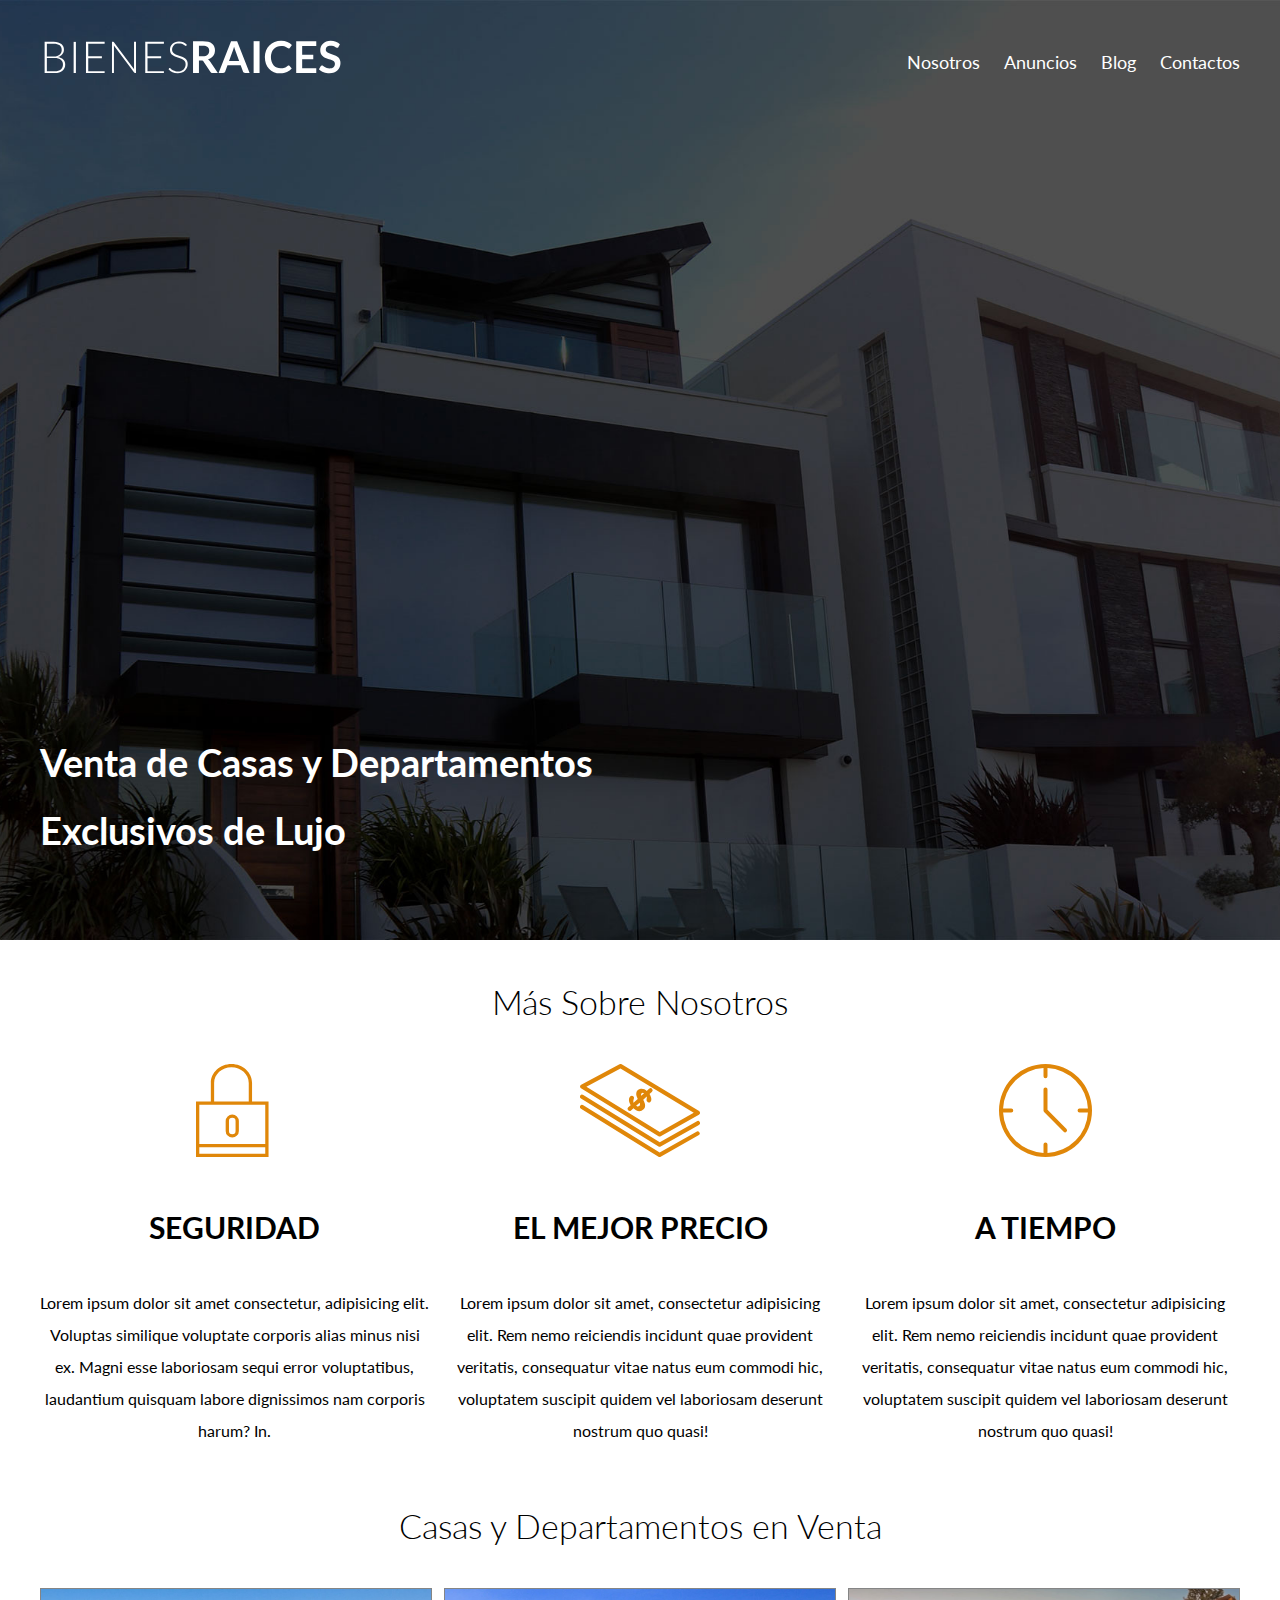
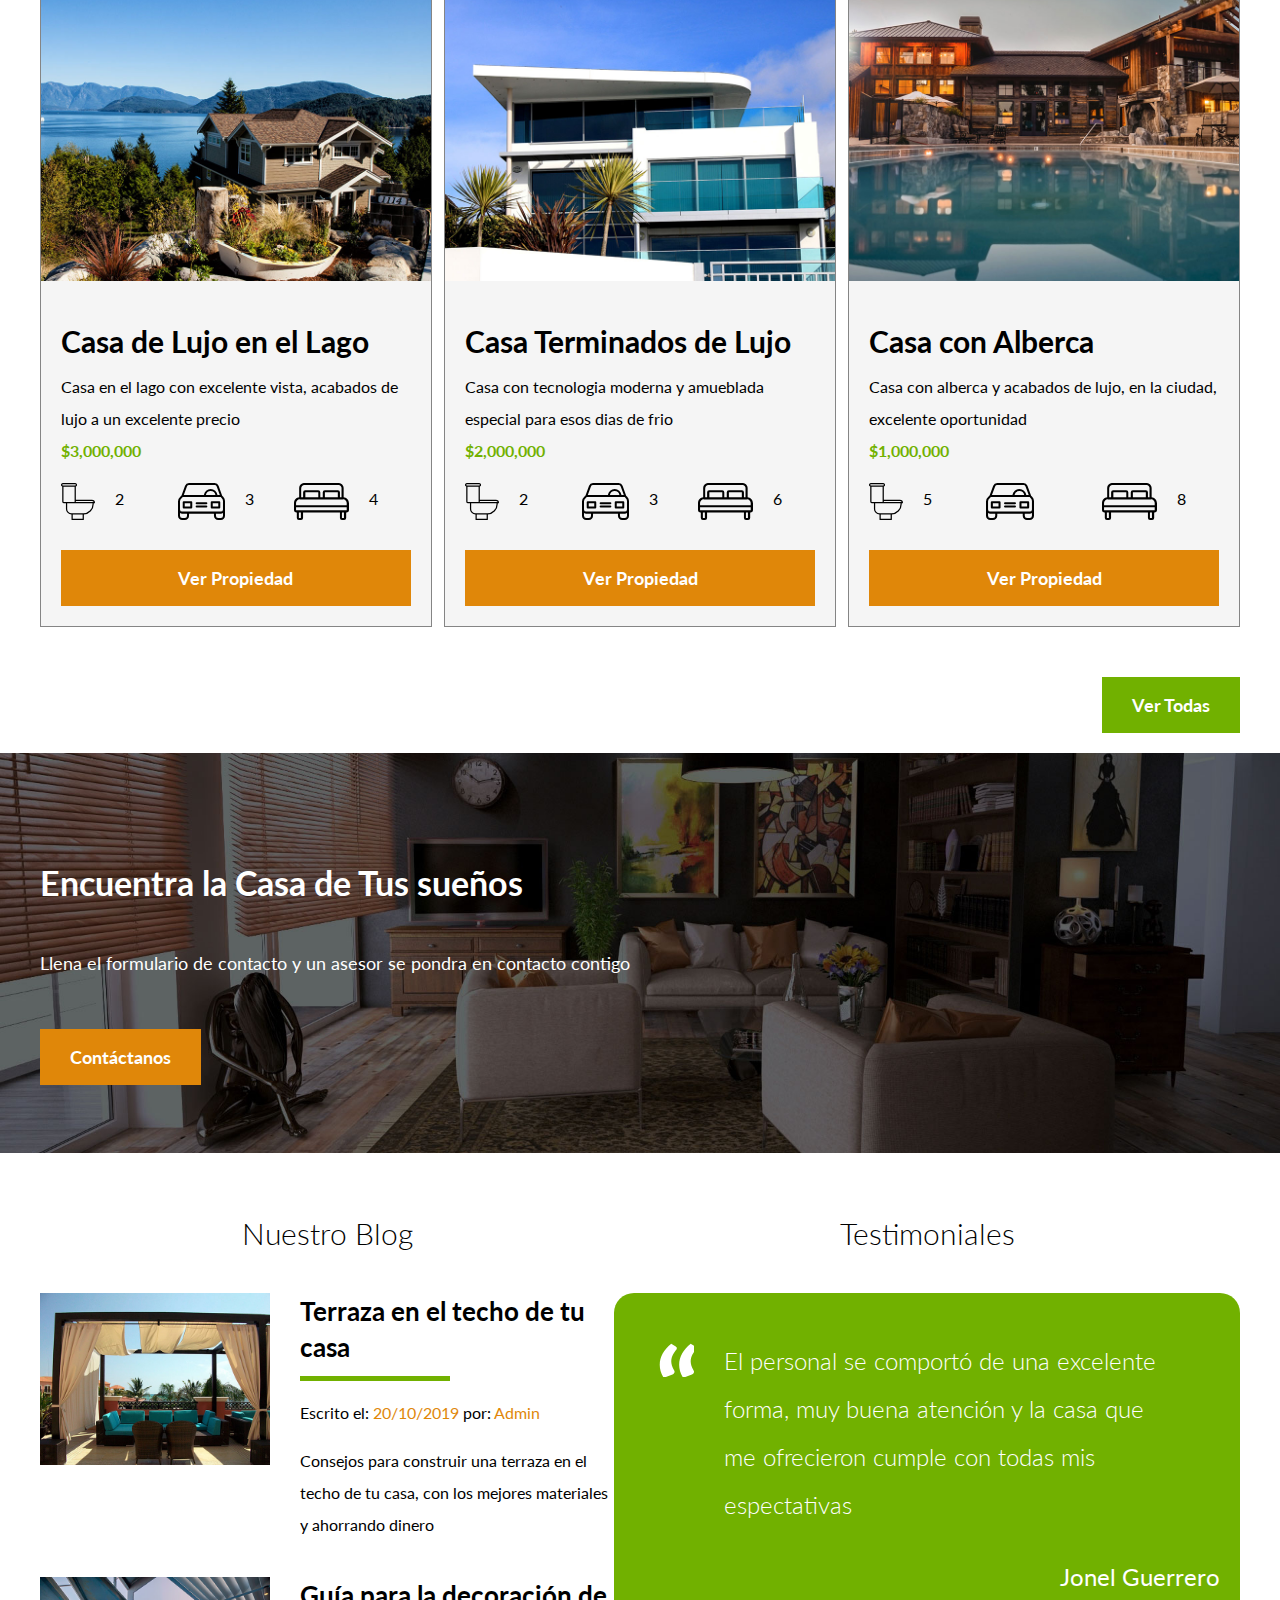
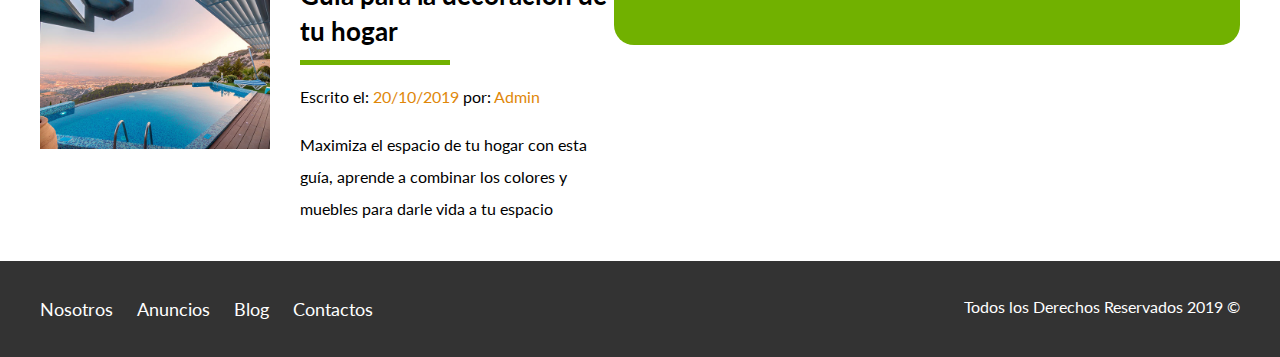
<file: index.html>
<!DOCTYPE html>
<html lang="en">

<head>
    <meta charset="UTF-8">
    <meta name="viewport" content="width=device-width, initial-scale=1.0">
    <meta http-equiv="X-UA-Compatible" content="ie=edge">
    <title>Bienes Raices</title>
    <link href="https://fonts.googleapis.com/css?family=Lato" rel="stylesheet">
    <link rel="stylesheet" href="css/normalize.css">
    <link rel="stylesheet" href="css/styles.css">
</head>

<body>
    <header class="site-header inicio">
        <div class="contenedor contenido-header">
            <div class="barra">
                <a href="/">
                    <img src="img/logo.svg" alt="">
                </a>
                <nav class="navegacion">
                    <a href="nosotros.html">Nosotros</a>
                    <a href="anuncios.html">Anuncios</a>
                    <a href="blog.html">Blog</a>
                    <a href="contacto.html">Contactos</a>
                </nav>
            </div>
            <!--barra-->
            <h1>Venta de Casas y Departamentos Exclusivos de Lujo</h1>
        </div>
        <!--contenedor-->
    </header>
    <section class="contenedor seccion">
        <h2 class="fw-300 centrar-texto">Más Sobre Nosotros</h2>

        <div class="iconos-nosotros">

            <div class="icono">
                <img src="img/icono1.svg" alt="Icono seguridad">
                <h3 class="encabezado">Seguridad</h3>
                <p>Lorem ipsum dolor sit amet consectetur, adipisicing elit. Voluptas similique voluptate corporis alias
                    minus
                    nisi
                    ex. Magni esse laboriosam sequi error voluptatibus, laudantium quisquam labore dignissimos nam
                    corporis
                    harum?
                    In.</p>
            </div>

            <div class="icono">
                <img src="img/icono2.svg" alt="Icono mejor precio">
                <h3 class="encabezado">El Mejor Precio</h3>
                <p>Lorem ipsum dolor sit amet, consectetur adipisicing elit. Rem nemo reiciendis incidunt quae provident
                    veritatis,
                    consequatur vitae natus eum commodi hic, voluptatem suscipit quidem vel laboriosam deserunt nostrum
                    quo
                    quasi!
                </p>
            </div>

            <div class="icono">
                <img src="img/icono3.svg" alt="Icono a tiempo">
                <h3 class="encabezado">A Tiempo</h3>
                <p>Lorem ipsum dolor sit amet, consectetur adipisicing elit. Rem nemo reiciendis incidunt quae provident
                    veritatis,
                    consequatur vitae natus eum commodi hic, voluptatem suscipit quidem vel laboriosam deserunt nostrum
                    quo
                    quasi!
                </p>
            </div>
        </div>
    </section>

    <main class="seccion contenedor">
        <h2 class="fw-300 centrar-texto">Casas y Departamentos en Venta</h2>

        <div class="contenedor-anuncios">
            <div class="anuncio">
                <img src="img/anuncio1.jpg" alt="Anuncio casa en el lago">
                <div class="contenido-anuncio">
                    <h3>Casa de Lujo en el Lago</h3>
                    <p>Casa en el lago con excelente vista, acabados de lujo a un excelente precio</p>
                    <p class="precio">$3,000,000</p>
                    <ul class="iconos-caracteristicas">
                        <li><img src="img/icono_wc.svg">2</li>
                        <li><img src="img/icono_estacionamiento.svg">3</li>
                        <li><img src="img/icono_dormitorio.svg">4</li>
                    </ul>
                    <a href="#" class="boton boton-amarillo d-block">Ver Propiedad</a>
                </div>
            </div>
            <div class="anuncio">
                <img src="img/anuncio2.jpg" alt="Casa de lago">
                <div class="contenido-anuncio">
                    <h3>Casa Terminados de Lujo</h3>
                    <p>Casa con tecnologia moderna y amueblada especial para esos dias de frio</p>
                    <p class="precio">$2,000,000</p>
                    <ul class="iconos-caracteristicas">
                        <li><img src="img/icono_wc.svg">2</li>
                        <li><img src="img/icono_estacionamiento.svg">3</li>
                        <li><img src="img/icono_dormitorio.svg">6</li>
                    </ul>
                    <a href="#" class="boton boton-amarillo d-block">Ver Propiedad</a>
                </div>
            </div>
            <div class="anuncio">
                <img src="img/anuncio3.jpg" alt="Casa con alberca">
                <div class="contenido-anuncio">
                    <h3>Casa con Alberca</h3>
                    <p>Casa con alberca y acabados de lujo, en la ciudad, excelente oportunidad</p>
                    <p class="precio">$1,000,000</p>
                    <ul class="iconos-caracteristicas">
                        <li><img src="img/icono_wc.svg">5</li>
                        <li><img src="img/icono_estacionamiento.svg" 7></li>
                        <li><img src="img/icono_dormitorio.svg">8</li>
                    </ul>
                    <a href="#" class="boton boton-amarillo d-block">Ver Propiedad</a>
                </div>
            </div>
        </div>
        <div class="ver-todas">
            <a href="anuncios.html" class="boton boton-verde d-block">Ver Todas</a>
        </div>
    </main>

    <section class="imagen-contacto">
        <div class="contenedor contenido-contacto">
            <h2>Encuentra la Casa de Tus sueños</h2>
            <p>Llena el formulario de contacto y un asesor se pondra en contacto contigo</p>
            <a href="contacto.html" class="boton boton-amarillo">Contáctanos</a>
        </div>
    </section>
    <div class="seccion-inferior contenedor seccion">
        <section class="blog">
            <h3 class="centrar-texto fw-300">Nuestro Blog</h3>
            <article class="entrada-blog">
                <div class="imagen">
                    <img src="img/blog1.jpg" alt="blog1">
                </div>
                <div class="texto-entrada">
                    <a href="entrada.html">
                        <h4>Terraza en el techo de tu casa</h4>
                    </a>
                    <p>Escrito el: <span>20/10/2019</span> por: <span>Admin</span></p>
                    <p>Consejos para construir una terraza en el techo de tu casa, con los mejores materiales y
                        ahorrando
                        dinero
                    </p>
                </div>
            </article>
            <article class="entrada-blog">
                <div class="imagen">
                    <img src="img/blog2.jpg" alt="blog2">
                </div>
                <div class="texto-entrada">
                    <a href="entrada.html">
                        <h4>Guía para la decoración de tu hogar</h4>
                    </a>
                    <p>Escrito el: <span> 20/10/2019 </span>por: <span> Admin</span></p>
                    <p>Maximiza el espacio de tu hogar con esta guía, aprende a combinar los colores y muebles para
                        darle
                        vida a
                        tu
                        espacio</p>
                </div>
            </article>
        </section>
        <section class="testimoniales">
            <h3 class="centrar-texto fw-300">Testimoniales</h3>
            <div class="testimonial">
                <blockquote>
                    El personal se comportó de una excelente forma, muy buena atención y la casa que me ofrecieron
                    cumple
                    con
                    todas
                    mis espectativas
                </blockquote>
                <p>Jonel Guerrero</p>
            </div>
        </section>
    </div>
    <footer class="site-footer seccion">
        <div class="contenedor contenedor-footer">
            <nav class="navegacion">
                <a href="nosotros.html">Nosotros</a>
                <a href="anuncios.html">Anuncios</a>
                <a href="blog.html">Blog</a>
                <a href="contacto.html">Contactos</a>
            </nav>
            <p class="copyrigth">Todos los Derechos Reservados 2019 &copy;</p>
        </div>
    </footer>

</body>

</html>
</file>
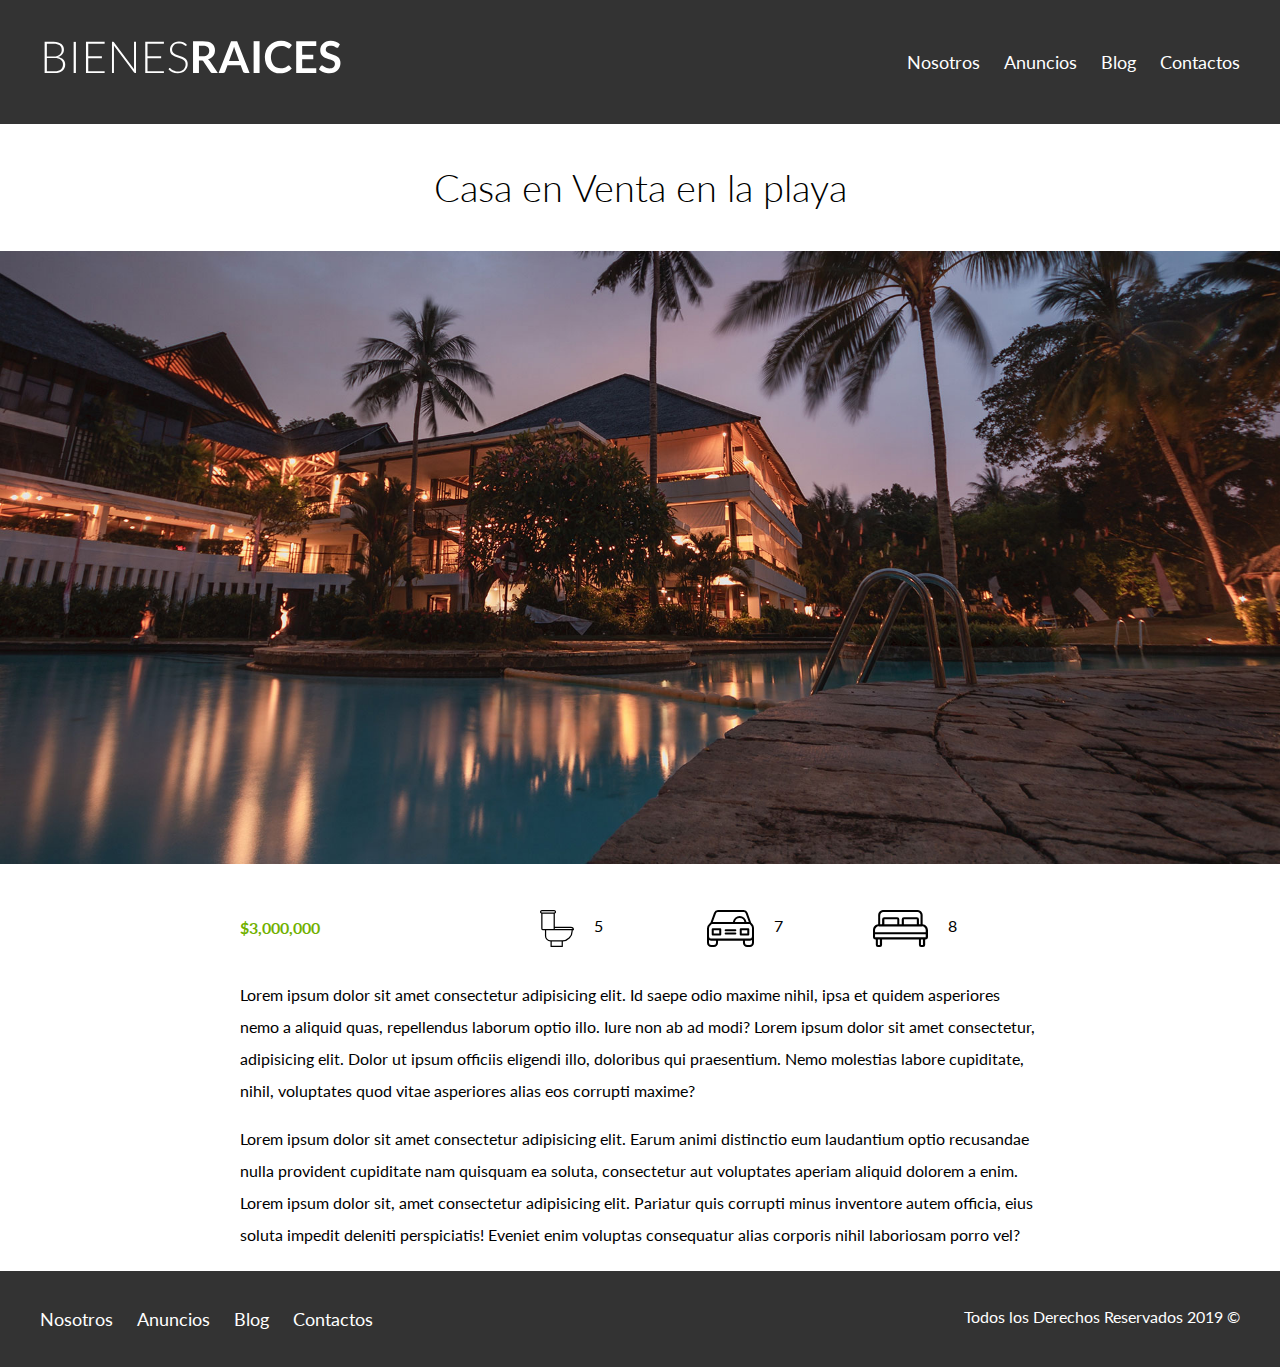
<file: anuncio.html>
<!DOCTYPE html>
<html lang="en">

<head>
    <meta charset="UTF-8">
    <meta name="viewport" content="width=device-width, initial-scale=1.0">
    <meta http-equiv="X-UA-Compatible" content="ie=edge">
    <title>Bienes Raices</title>
    <link href="https://fonts.googleapis.com/css?family=Lato" rel="stylesheet">
    <link rel="stylesheet" href="css/normalize.css">
    <link rel="stylesheet" href="css/styles.css">
</head>

<body>
    <header class="site-header ">
        <div class="contenedor contenido-header">
            <div class="barra">
                <a href="/">
                    <img src="img/logo.svg" alt="">
                </a>
                <nav class="navegacion">
                    <a href="nosotros.html">Nosotros</a>
                    <a href="anuncios.html">Anuncios</a>
                    <a href="blog.html">Blog</a>
                    <a href="contacto.html">Contactos</a>
                </nav>
            </div>
            <!--barra-->

        </div>
        <!--contenedor-->
    </header>
    <h1 class="centrar-texto fw-300">Casa en Venta en la playa</h1>
    <img src="img/destacada.jpg" alt="imagen anuncio">


    <main class="contenedor seccion contenido-centrado">
        <div class="resumen-propiedad">
            <p class="precio">$3,000,000</p>
            <ul class="iconos-caracteristicas">
                <li><img src="img/icono_wc.svg">5</li>
                <li><img src="img/icono_estacionamiento.svg">7</li>
                <li><img src="img/icono_dormitorio.svg">8</li>
            </ul>
        </div>
        
        <p>
            Lorem ipsum dolor sit amet consectetur adipisicing elit. Id saepe odio maxime nihil, ipsa et quidem
            asperiores nemo a aliquid quas, repellendus laborum optio illo. Iure non ab ad modi? Lorem ipsum dolor
            sit amet consectetur, adipisicing elit. Dolor ut ipsum officiis eligendi illo, doloribus qui
            praesentium. Nemo molestias labore cupiditate, nihil, voluptates quod vitae asperiores alias eos
            corrupti maxime?

        </p>
        <p>Lorem ipsum dolor sit amet consectetur adipisicing elit. Earum animi distinctio eum laudantium optio
            recusandae nulla provident cupiditate nam quisquam ea soluta, consectetur aut voluptates aperiam aliquid
            dolorem a enim. Lorem ipsum dolor sit, amet consectetur adipisicing elit. Pariatur quis corrupti minus
            inventore autem officia, eius soluta impedit deleniti perspiciatis! Eveniet enim voluptas consequatur
            alias corporis nihil laboriosam porro vel?</p>

    </main>

    <footer class="site-footer seccion">
        <div class="contenedor contenedor-footer">
            <nav class="navegacion">
                <a href="nosotros.html">Nosotros</a>
                <a href="anuncios.html">Anuncios</a>
                <a href="blog.html">Blog</a>
                <a href="contacto.html">Contactos</a>
            </nav>
            <p class="copyrigth">Todos los Derechos Reservados 2019 &copy;</p>
        </div>
    </footer>

</body>

</html>
</file>
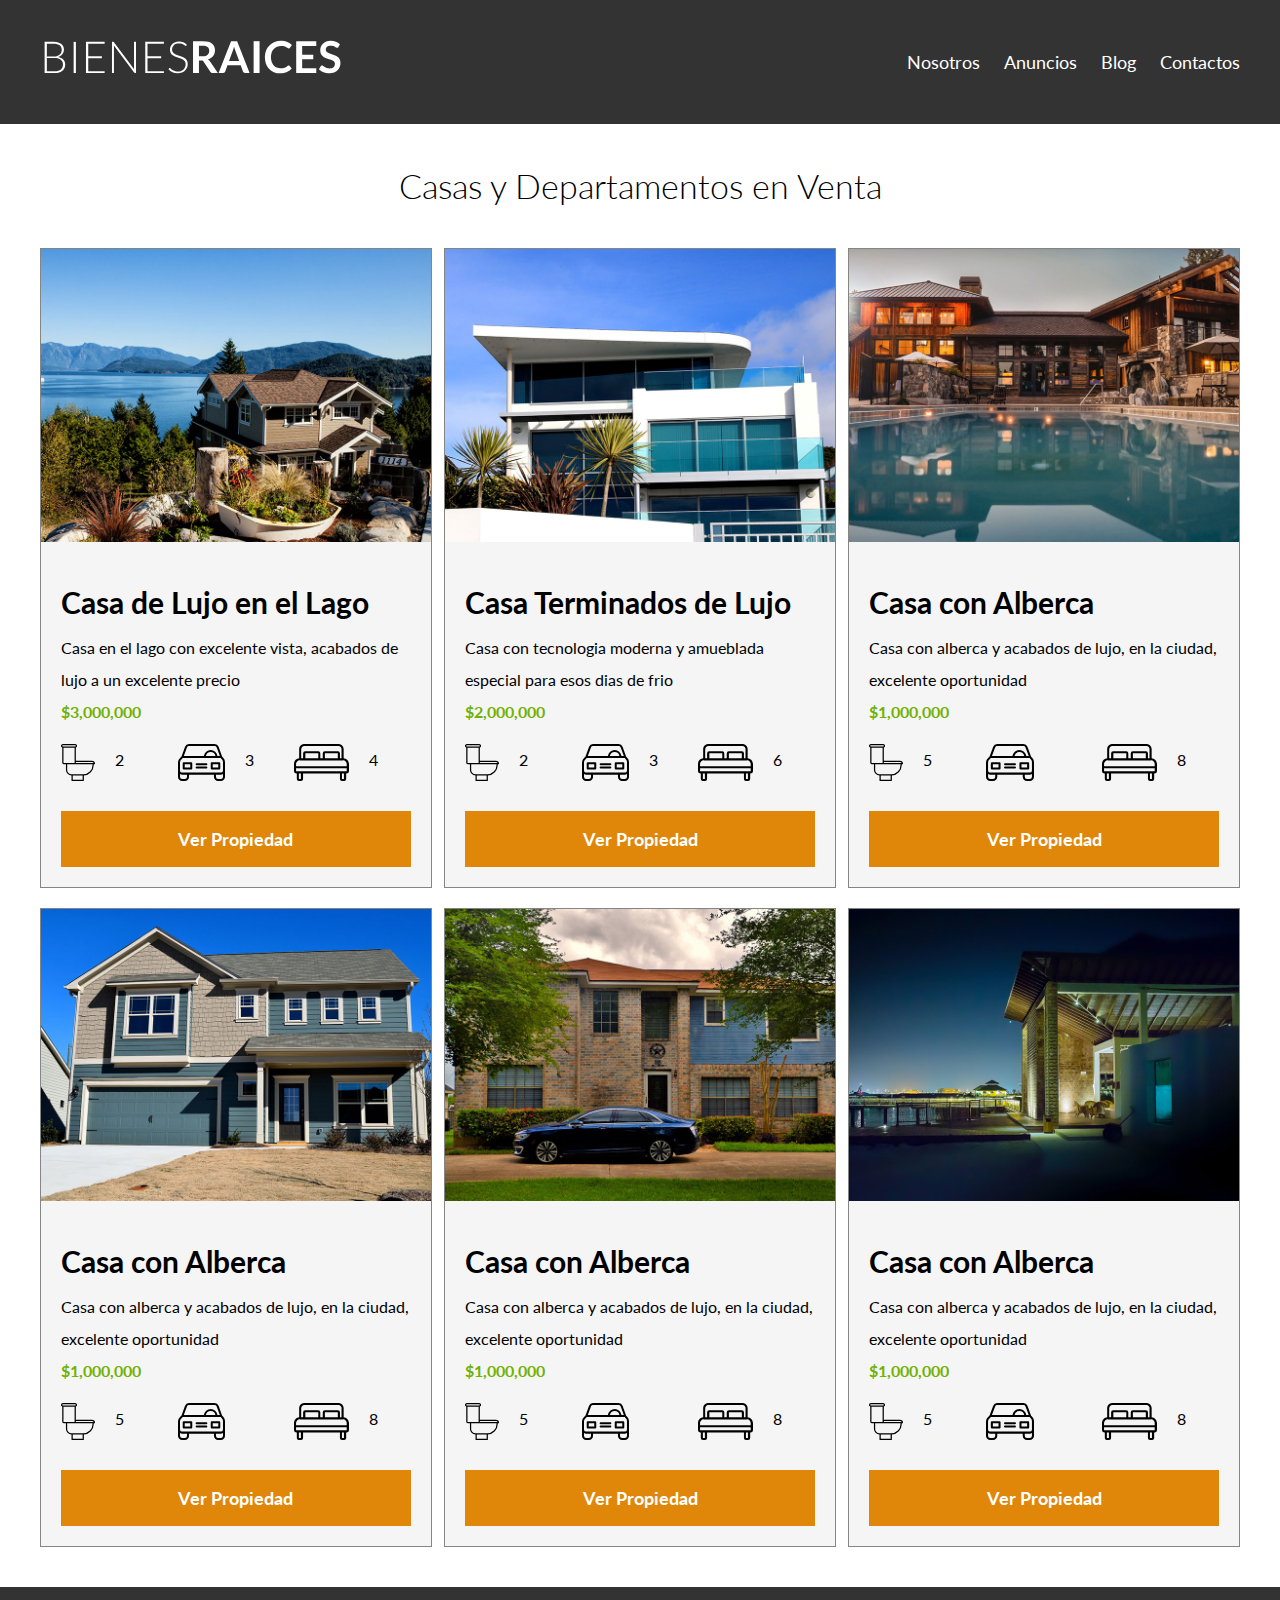
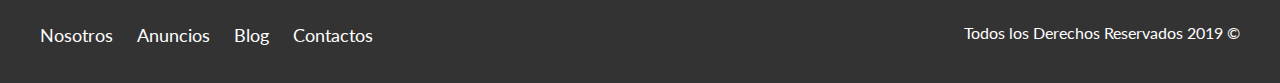
<file: anuncios.html>
<!DOCTYPE html>
<html lang="en">

<head>
    <meta charset="UTF-8">
    <meta name="viewport" content="width=device-width, initial-scale=1.0">
    <meta http-equiv="X-UA-Compatible" content="ie=edge">
    <title>Bienes Raices</title>
    <link href="https://fonts.googleapis.com/css?family=Lato" rel="stylesheet">
    <link rel="stylesheet" href="css/normalize.css">
    <link rel="stylesheet" href="css/styles.css">
</head>

<body>
    <header class="site-header ">
        <div class="contenedor contenido-header">
            <div class="barra">
                <a href="/">
                    <img src="img/logo.svg" alt="">
                </a>
                <nav class="navegacion">
                    <a href="nosotros.html">Nosotros</a>
                    <a href="anuncios.html">Anuncios</a>
                    <a href="blog.html">Blog</a>
                    <a href="contacto.html">Contactos</a>
                </nav>
            </div>
            <!--barra-->

        </div>
        <!--contenedor-->
    </header>
    <main class="seccion contenedor">
        <h2 class="fw-300 centrar-texto">Casas y Departamentos en Venta</h2>

        <div class="contenedor-anuncios">
            <div class="anuncio">
                <img src="img/anuncio1.jpg" alt="Anuncio casa en el lago">
                <div class="contenido-anuncio">
                    <h3>Casa de Lujo en el Lago</h3>
                    <p>Casa en el lago con excelente vista, acabados de lujo a un excelente precio</p>
                    <p class="precio">$3,000,000</p>
                    <ul class="iconos-caracteristicas">
                        <li><img src="img/icono_wc.svg">2</li>
                        <li><img src="img/icono_estacionamiento.svg">3</li>
                        <li><img src="img/icono_dormitorio.svg">4</li>
                    </ul>
                    <a href="anuncio.html" class="boton boton-amarillo d-block">Ver Propiedad</a>
                </div>
            </div>
            <div class="anuncio">
                <img src="img/anuncio2.jpg" alt="Casa de lago">
                <div class="contenido-anuncio">
                    <h3>Casa Terminados de Lujo</h3>
                    <p>Casa con tecnologia moderna y amueblada especial para esos dias de frio</p>
                    <p class="precio">$2,000,000</p>
                    <ul class="iconos-caracteristicas">
                        <li><img src="img/icono_wc.svg">2</li>
                        <li><img src="img/icono_estacionamiento.svg">3</li>
                        <li><img src="img/icono_dormitorio.svg">6</li>
                    </ul>
                    <a href="anuncio.html" class="boton boton-amarillo d-block">Ver Propiedad</a>
                </div>
            </div>
            <div class="anuncio">
                <img src="img/anuncio3.jpg" alt="Casa con alberca">
                <div class="contenido-anuncio">
                    <h3>Casa con Alberca</h3>
                    <p>Casa con alberca y acabados de lujo, en la ciudad, excelente oportunidad</p>
                    <p class="precio">$1,000,000</p>
                    <ul class="iconos-caracteristicas">
                        <li><img src="img/icono_wc.svg">5</li>
                        <li><img src="img/icono_estacionamiento.svg" 7></li>
                        <li><img src="img/icono_dormitorio.svg">8</li>
                    </ul>
                    <a href="anuncio.html" class="boton boton-amarillo d-block">Ver Propiedad</a>
                </div>
            </div>
            <div class="anuncio">
                <img src="img/anuncio4.jpg" alt="Casa con alberca">
                <div class="contenido-anuncio">
                    <h3>Casa con Alberca</h3>
                    <p>Casa con alberca y acabados de lujo, en la ciudad, excelente oportunidad</p>
                    <p class="precio">$1,000,000</p>
                    <ul class="iconos-caracteristicas">
                        <li><img src="img/icono_wc.svg">5</li>
                        <li><img src="img/icono_estacionamiento.svg" 7></li>
                        <li><img src="img/icono_dormitorio.svg">8</li>
                    </ul>
                    <a href="anuncio.html" class="boton boton-amarillo d-block">Ver Propiedad</a>
                </div>
            </div>
            <div class="anuncio">
                <img src="img/anuncio5.jpg" alt="Casa con alberca">
                <div class="contenido-anuncio">
                    <h3>Casa con Alberca</h3>
                    <p>Casa con alberca y acabados de lujo, en la ciudad, excelente oportunidad</p>
                    <p class="precio">$1,000,000</p>
                    <ul class="iconos-caracteristicas">
                        <li><img src="img/icono_wc.svg">5</li>
                        <li><img src="img/icono_estacionamiento.svg" 7></li>
                        <li><img src="img/icono_dormitorio.svg">8</li>
                    </ul>
                    <a href="anuncio.html" class="boton boton-amarillo d-block">Ver Propiedad</a>
                </div>
            </div>
            <div class="anuncio">
                <img src="img/anuncio6.jpg" alt="Casa con alberca">
                <div class="contenido-anuncio">
                    <h3>Casa con Alberca</h3>
                    <p>Casa con alberca y acabados de lujo, en la ciudad, excelente oportunidad</p>
                    <p class="precio">$1,000,000</p>
                    <ul class="iconos-caracteristicas">
                        <li><img src="img/icono_wc.svg">5</li>
                        <li><img src="img/icono_estacionamiento.svg" 7></li>
                        <li><img src="img/icono_dormitorio.svg">8</li>
                    </ul>
                    <a href="anuncio.html" class="boton boton-amarillo d-block">Ver Propiedad</a>
                </div>
            </div>
        </div>

    </main>


    <footer class="site-footer seccion">
        <div class="contenedor contenedor-footer">
            <nav class="navegacion">
                <a href="nosotros.html">Nosotros</a>
                <a href="anuncios.html">Anuncios</a>
                <a href="blog.html">Blog</a>
                <a href="contacto.html">Contactos</a>
            </nav>
            <p class="copyrigth">Todos los Derechos Reservados 2019 &copy;</p>
        </div>
    </footer>

</body>

</html>
</file>
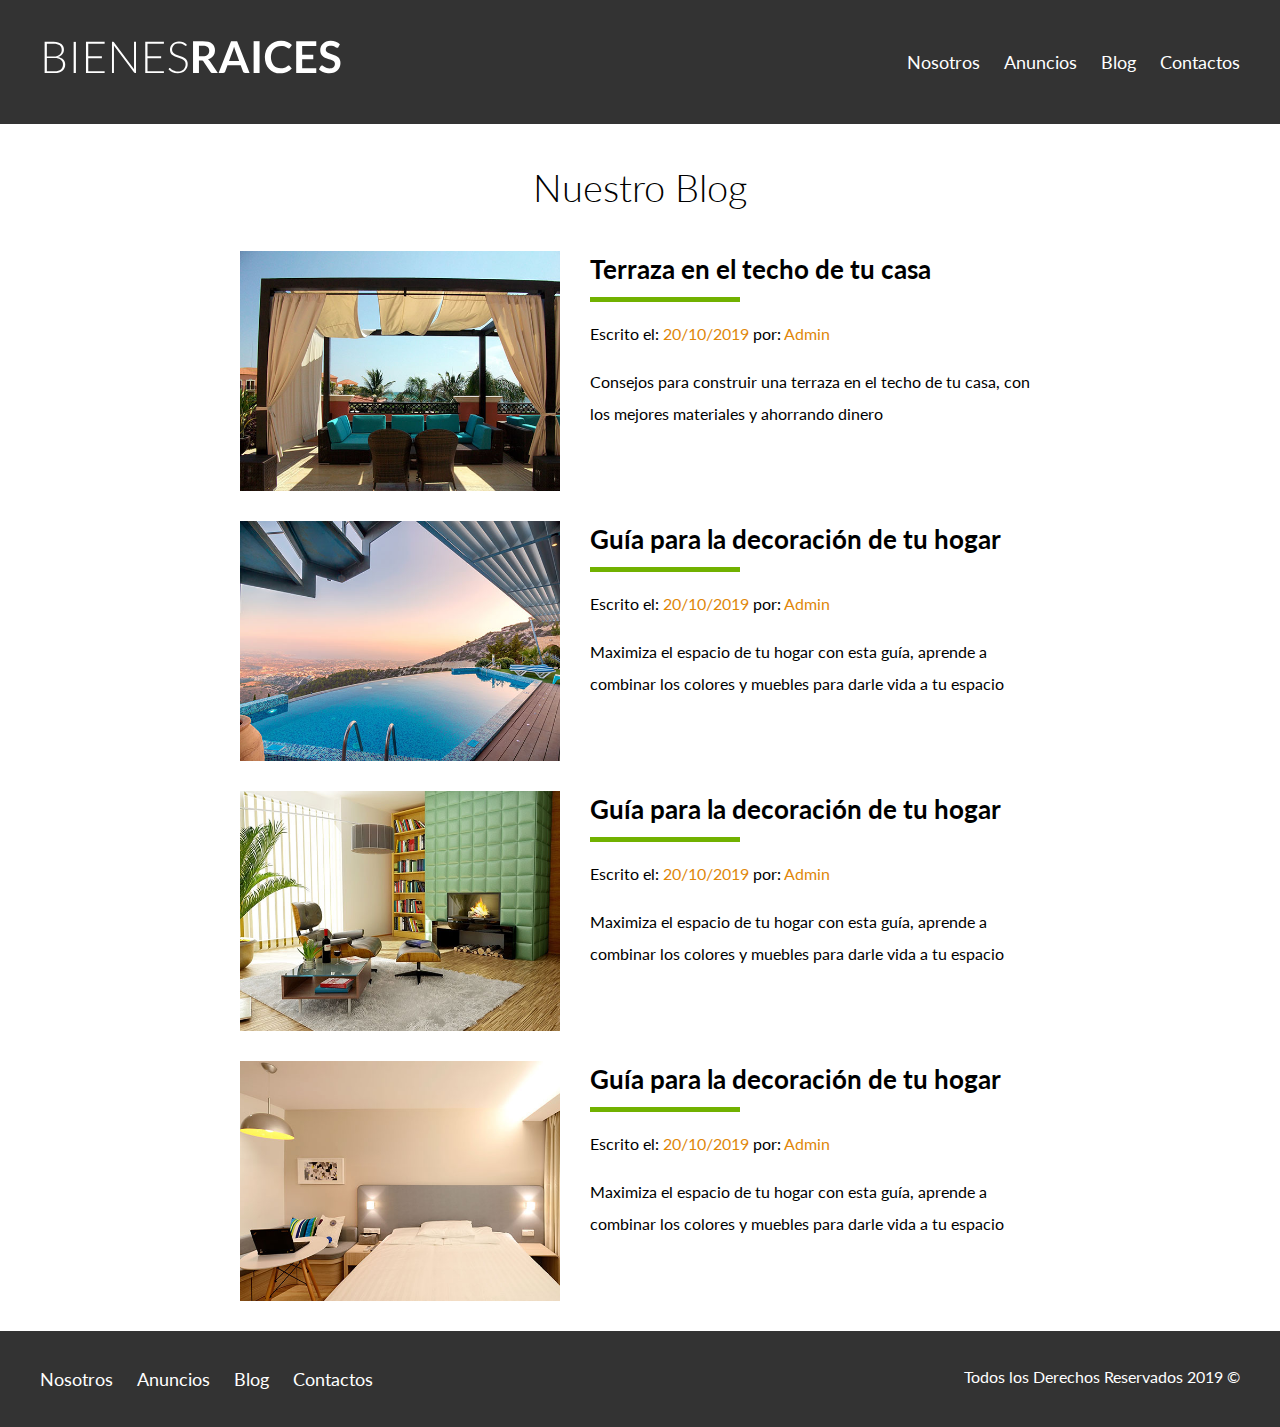
<file: blog.html>
<!DOCTYPE html>
<html lang="en">

<head>
    <meta charset="UTF-8">
    <meta name="viewport" content="width=device-width, initial-scale=1.0">
    <meta http-equiv="X-UA-Compatible" content="ie=edge">
    <title>Bienes Raices</title>
    <link href="https://fonts.googleapis.com/css?family=Lato" rel="stylesheet">
    <link rel="stylesheet" href="css/normalize.css">
    <link rel="stylesheet" href="css/styles.css">
</head>

<body>
    <header class="site-header ">
        <div class="contenedor contenido-header">
            <div class="barra">
                <a href="/">
                    <img src="img/logo.svg" alt="">
                </a>
                <nav class="navegacion">
                    <a href="nosotros.html">Nosotros</a>
                    <a href="anuncios.html">Anuncios</a>
                    <a href="blog.html">Blog</a>
                    <a href="contacto.html">Contactos</a>
                </nav>
            </div>
            <!--barra-->

        </div>
        <!--contenedor-->
    </header>

    <main class="contenedor seccion contenido-centrado">
        <h1 class="centrar-texto fw-300">Nuestro Blog</h1>
        <section class="blog">
          
            <article class="entrada-blog">
                <div class="imagen">
                    <img src="img/blog1.jpg" alt="blog1">
                </div>
                <div class="texto-entrada">
                    <a href="entrada.html">
                        <h4>Terraza en el techo de tu casa</h4>
                    </a>
                    <p>Escrito el: <span>20/10/2019</span> por: <span>Admin</span></p>
                    <p>Consejos para construir una terraza en el techo de tu casa, con los mejores materiales y
                        ahorrando
                        dinero
                    </p>
                </div>
            </article>
            <article class="entrada-blog">
                <div class="imagen">
                    <img src="img/blog2.jpg" alt="blog2">
                </div>
                <div class="texto-entrada">
                    <a href="entrada.html">
                        <h4>Guía para la decoración de tu hogar</h4>
                    </a>
                    <p>Escrito el: <span> 20/10/2019 </span>por: <span> Admin</span></p>
                    <p>Maximiza el espacio de tu hogar con esta guía, aprende a combinar los colores y muebles para
                        darle
                        vida a
                        tu
                        espacio</p>
                </div>
            </article>
            <article class="entrada-blog">
                <div class="imagen">
                    <img src="img/blog3.jpg" alt="blog2">
                </div>
                <div class="texto-entrada">
                    <a href="entrada.html">
                        <h4>Guía para la decoración de tu hogar</h4>
                    </a>
                    <p>Escrito el: <span> 20/10/2019 </span>por: <span> Admin</span></p>
                    <p>Maximiza el espacio de tu hogar con esta guía, aprende a combinar los colores y muebles para
                        darle
                        vida a
                        tu
                        espacio</p>
                </div>
            </article>
            <article class="entrada-blog">
                <div class="imagen">
                    <img src="img/blog4.jpg" alt="blog2">
                </div>
                <div class="texto-entrada">
                    <a href="entrada.html">
                        <h4>Guía para la decoración de tu hogar</h4>
                    </a>
                    <p>Escrito el: <span> 20/10/2019 </span>por: <span> Admin</span></p>
                    <p>Maximiza el espacio de tu hogar con esta guía, aprende a combinar los colores y muebles para
                        darle
                        vida a
                        tu
                        espacio</p>
                </div>
            </article>
    </main>

    <footer class="site-footer seccion">
        <div class="contenedor contenedor-footer">
            <nav class="navegacion">
                <a href="nosotros.html">Nosotros</a>
                <a href="anuncios.html">Anuncios</a>
                <a href="blog.html">Blog</a>
                <a href="contacto.html">Contactos</a>
            </nav>
            <p class="copyrigth">Todos los Derechos Reservados 2019 &copy;</p>
        </div>
    </footer>

</body>

</html>
</file>
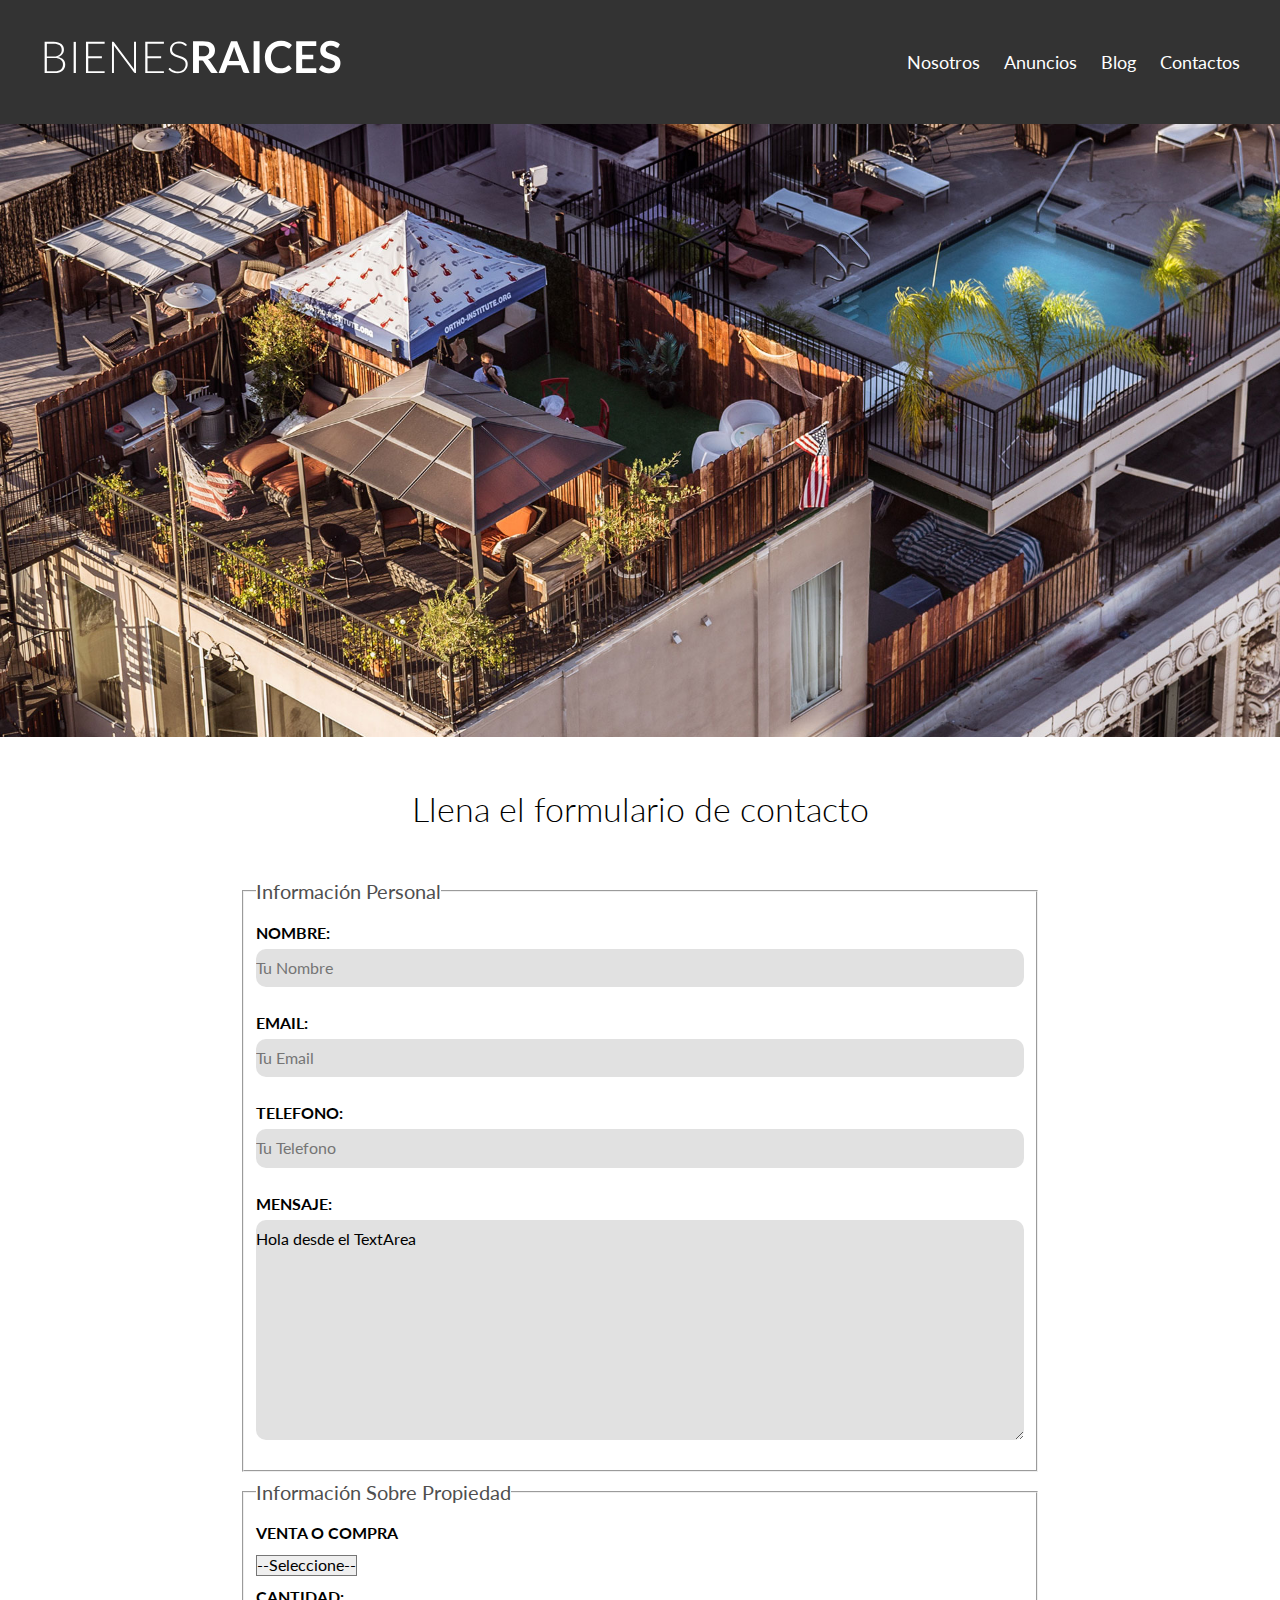
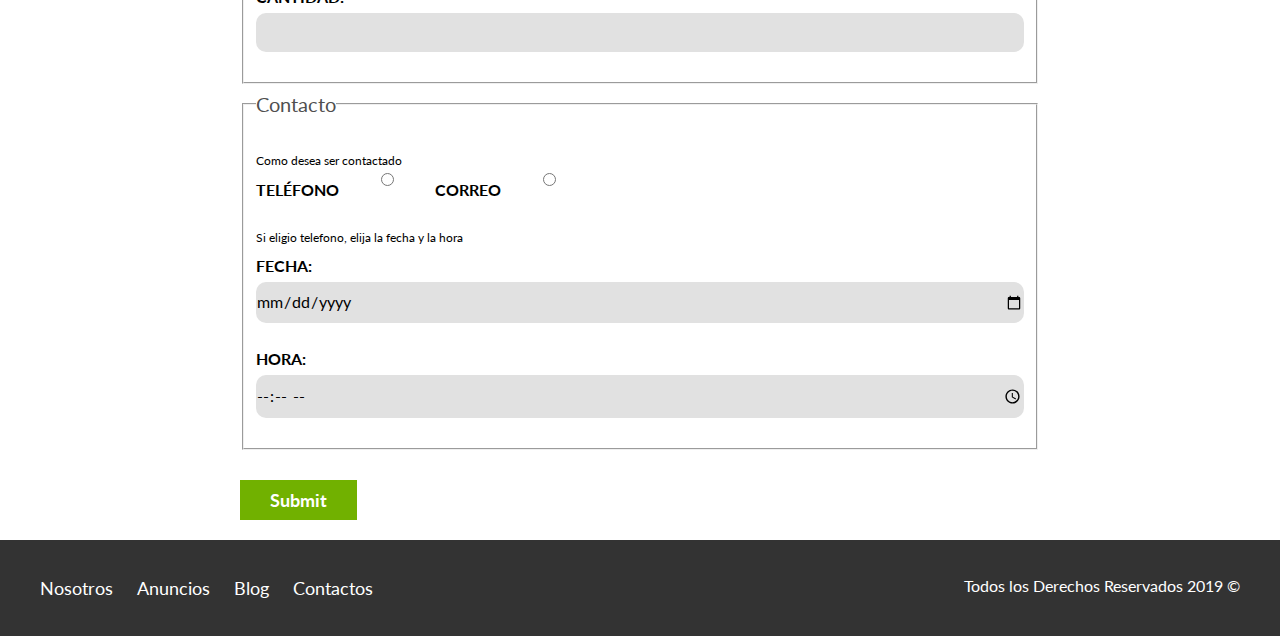
<file: contacto.html>
<!DOCTYPE html>
<html lang="en">

<head>
    <meta charset="UTF-8">
    <meta name="viewport" content="width=device-width, initial-scale=1.0">
    <meta http-equiv="X-UA-Compatible" content="ie=edge">
    <title>Bienes Raices</title>
    <link href="https://fonts.googleapis.com/css?family=Lato" rel="stylesheet">
    <link rel="stylesheet" href="css/normalize.css">
    <link rel="stylesheet" href="css/styles.css">
</head>

<body>
    <header class="site-header ">
        <div class="contenedor contenido-header">
            <div class="barra">
                <a href="/">
                    <img src="img/logo.svg" alt="">
                </a>
                <nav class="navegacion">
                    <a href="nosotros.html">Nosotros</a>
                    <a href="anuncios.html">Anuncios</a>
                    <a href="blog.html">Blog</a>
                    <a href="contacto.html">Contactos</a>
                </nav>
            </div>
            <!--barra-->

        </div>
        <!--contenedor-->
    </header>


    <img src="img/destacada3.jpg" alt="Imagen Principal">
    <main class="seccion contenedor contenido-centrado">
        <h2 class="fw-300 centrar-texto">Llena el formulario de contacto</h2>

        <form action="" class="contacto">
            <fieldset>
                <legend>Información Personal</legend>
                <label for="nombre">Nombre: </label>
                <input type="text" id="nombre" placeholder="Tu Nombre">

                <label for="email">Email: </label>
                <input type="email" id="email" placeholder="Tu Email" required>

                <label for="tel">Telefono: </label>
                <input type="tel" id="tel" placeholder="Tu Telefono">

                <label for="mensaje">Mensaje: </label>
                <textarea id="mensaje">Hola desde el TextArea</textarea>
            </fieldset>
            <fieldset>
                <legend>Información Sobre Propiedad</legend>
                <label for="opciones">Venta o Compra</label>
                <select id="opciones">
                    <option value="" disabled selected>--Seleccione--</option>
                    <option value="compra">Compra</option>
                    <option value="vende">Venta</option>

                </select>
                <label for="cantidad">Cantidad: </label>
                <input type="number" min="0" max="10" step="5">

            </fieldset>
            <fieldset>
                <legend>Contacto</legend>

                <p>Como desea ser contactado</p>
                <div class="forma-contacto">
                    <label for="telefono">Teléfono</label>
                    <input type="radio" name="contacto" value="telefono" id="telefono">

                    <label for="correo">Correo</label>
                    <input type="radio" name="contacto" value="correo" id="correo">
                </div>
                    <p>Si eligio telefono, elija la fecha y la hora</p>
                    <label for="fecha">Fecha: </label>
                    <input type="date" id="fecha">
                    <label for="hora">Hora: </label>
                    <input type="time" name="" id="hora" min="9:00" max="18:00">
               
            </fieldset>

            <input type="submit" class="boton boton-verde">
        </form>
    </main>

    <footer class="site-footer seccion">
        <div class="contenedor contenedor-footer">
            <nav class="navegacion">
                <a href="nosotros.html">Nosotros</a>
                <a href="anuncios.html">Anuncios</a>
                <a href="blog.html">Blog</a>
                <a href="contacto.html">Contactos</a>
            </nav>
            <p class="copyrigth">Todos los Derechos Reservados 2019 &copy;</p>
        </div>
    </footer>

</body>

</html>
</file>
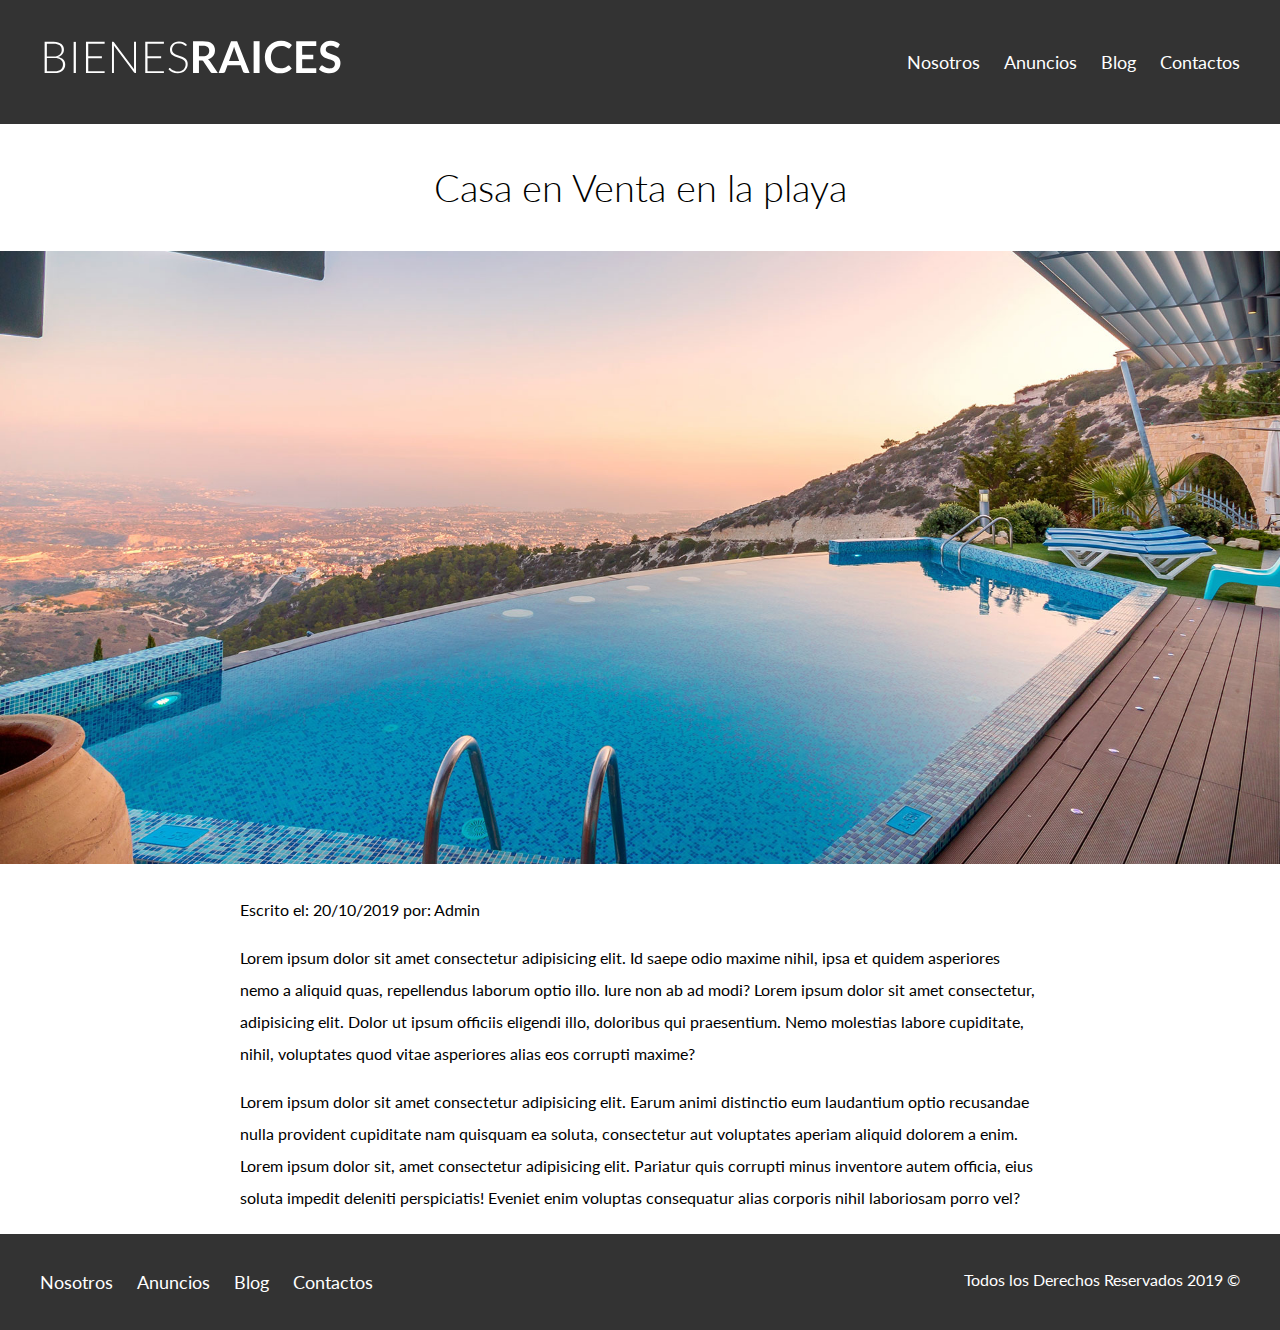
<file: entrada.html>
<!DOCTYPE html>
<html lang="en">

<head>
    <meta charset="UTF-8">
    <meta name="viewport" content="width=device-width, initial-scale=1.0">
    <meta http-equiv="X-UA-Compatible" content="ie=edge">
    <title>Bienes Raices</title>
    <link href="https://fonts.googleapis.com/css?family=Lato" rel="stylesheet">
    <link rel="stylesheet" href="css/normalize.css">
    <link rel="stylesheet" href="css/styles.css">
</head>

<body>
    <header class="site-header ">
        <div class="contenedor contenido-header">
            <div class="barra">
                <a href="/">
                    <img src="img/logo.svg" alt="">
                </a>
                <nav class="navegacion">
                    <a href="nosotros.html">Nosotros</a>
                    <a href="anuncios.html">Anuncios</a>
                    <a href="blog.html">Blog</a>
                    <a href="contacto.html">Contactos</a>
                </nav>
            </div>
            <!--barra-->

        </div>
        <!--contenedor-->
    </header>
    <h1 class="centrar-texto fw-300">Casa en Venta en la playa</h1>
    <img src="img/destacada2.jpg" alt="imagen anuncio">


    <main class="contenedor seccion contenido-centrado">
        <p>Escrito el: <span>20/10/2019</span> por: <span>Admin</span></p>
        <p>
            Lorem ipsum dolor sit amet consectetur adipisicing elit. Id saepe odio maxime nihil, ipsa et quidem
            asperiores nemo a aliquid quas, repellendus laborum optio illo. Iure non ab ad modi? Lorem ipsum dolor
            sit amet consectetur, adipisicing elit. Dolor ut ipsum officiis eligendi illo, doloribus qui
            praesentium. Nemo molestias labore cupiditate, nihil, voluptates quod vitae asperiores alias eos
            corrupti maxime?

        </p>
        <p>Lorem ipsum dolor sit amet consectetur adipisicing elit. Earum animi distinctio eum laudantium optio
            recusandae nulla provident cupiditate nam quisquam ea soluta, consectetur aut voluptates aperiam aliquid
            dolorem a enim. Lorem ipsum dolor sit, amet consectetur adipisicing elit. Pariatur quis corrupti minus
            inventore autem officia, eius soluta impedit deleniti perspiciatis! Eveniet enim voluptas consequatur
            alias corporis nihil laboriosam porro vel?</p>

    </main>

    <footer class="site-footer seccion">
        <div class="contenedor contenedor-footer">
            <nav class="navegacion">
                <a href="nosotros.html">Nosotros</a>
                <a href="anuncios.html">Anuncios</a>
                <a href="blog.html">Blog</a>
                <a href="contacto.html">Contactos</a>
            </nav>
            <p class="copyrigth">Todos los Derechos Reservados 2019 &copy;</p>
        </div>
    </footer>

</body>

</html>
</file>
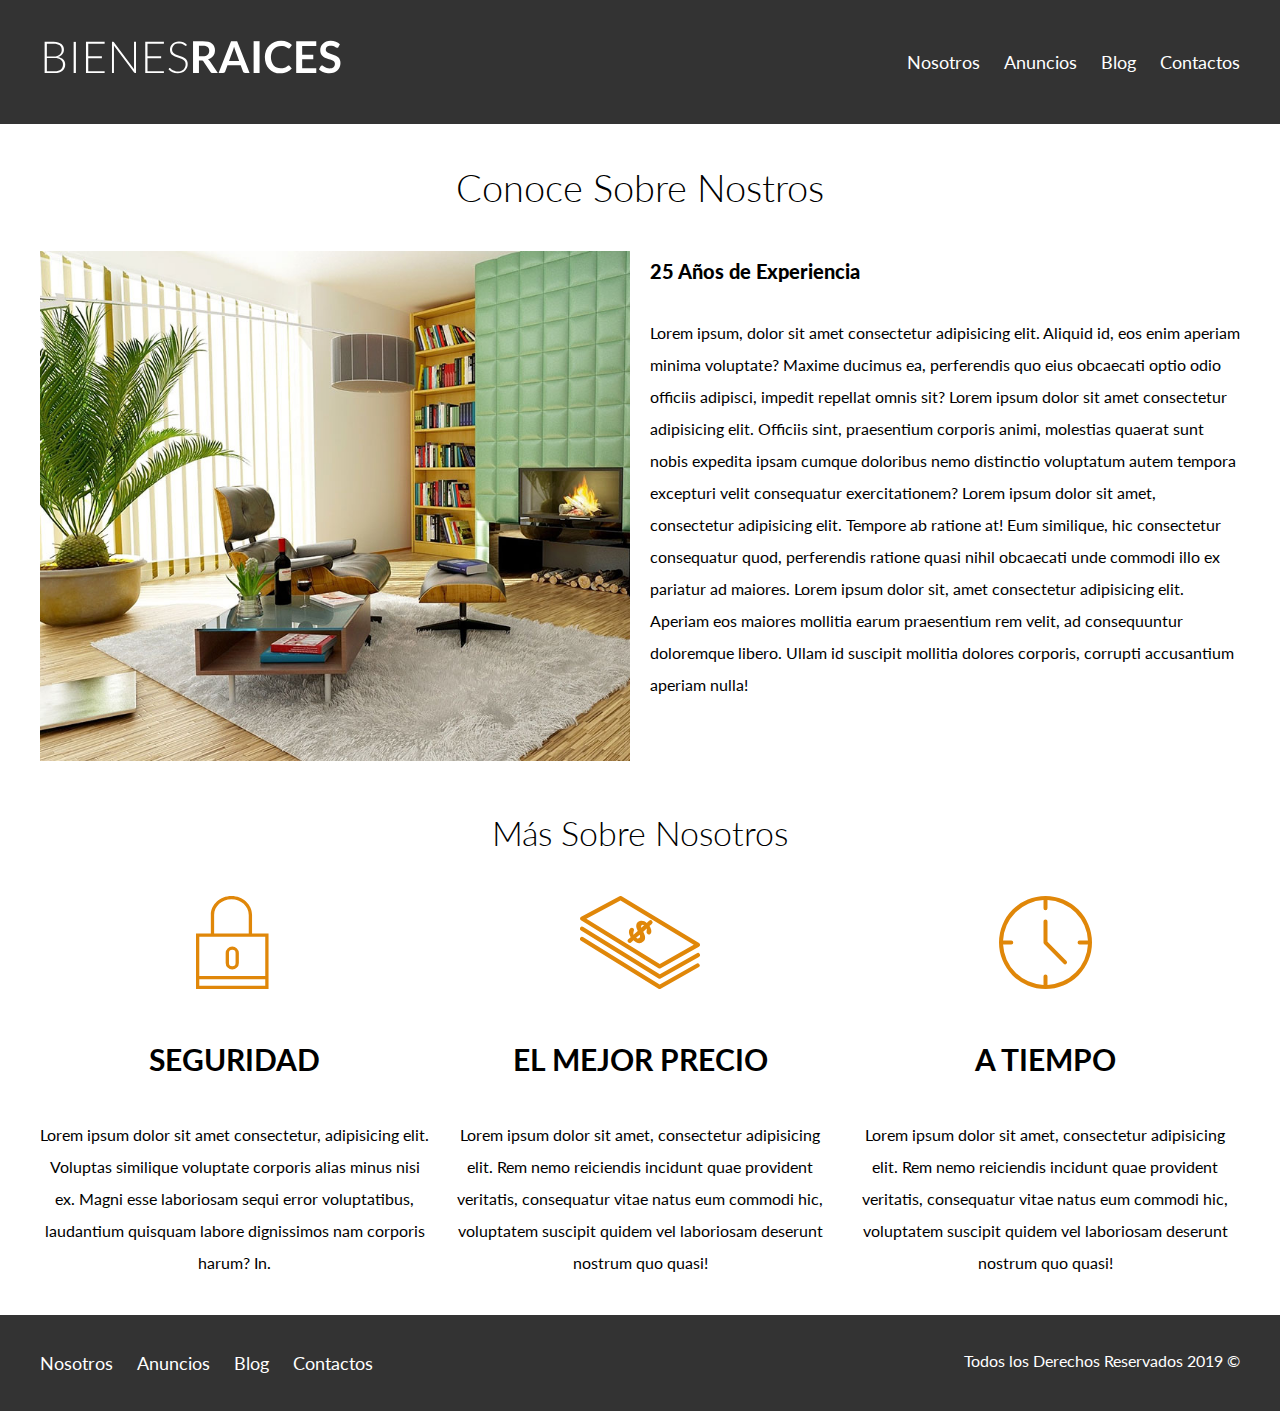
<file: nosotros.html>
<!DOCTYPE html>
<html lang="en">

<head>
    <meta charset="UTF-8">
    <meta name="viewport" content="width=device-width, initial-scale=1.0">
    <meta http-equiv="X-UA-Compatible" content="ie=edge">
    <title>Bienes Raices</title>
    <link href="https://fonts.googleapis.com/css?family=Lato" rel="stylesheet">
    <link rel="stylesheet" href="css/normalize.css">
    <link rel="stylesheet" href="css/styles.css">
</head>

<body>
    <header class="site-header ">
        <div class="contenedor contenido-header">
            <div class="barra">
                <a href="/">
                    <img src="img/logo.svg" alt="">
                </a>
                <nav class="navegacion">
                    <a href="nosotros.html">Nosotros</a>
                    <a href="anuncios.html">Anuncios</a>
                    <a href="blog.html">Blog</a>
                    <a href="contacto.html">Contactos</a>
                </nav>
            </div>
            <!--barra-->

        </div>
        <!--contenedor-->
    </header>
    <main class="contenedor">
        <h1 class="centrar-texto fw-300">Conoce Sobre Nostros</h1>
        <div class="contenedor-nosotros">
            <div class="imagen">
                <img src="img/nosotros.jpg" alt="Imagen Nosotros">
            </div>
            <div class="texto-nosotros">
                <blockquote>25 Años de Experiencia</blockquote>
                <p>Lorem ipsum, dolor sit amet consectetur adipisicing elit. Aliquid id, eos enim aperiam minima
                    voluptate? Maxime ducimus ea, perferendis quo eius obcaecati optio odio officiis adipisci, impedit
                    repellat omnis sit? Lorem ipsum dolor sit amet consectetur adipisicing elit. Officiis sint,
                    praesentium corporis animi, molestias quaerat sunt nobis expedita ipsam cumque doloribus nemo
                    distinctio voluptatum autem tempora excepturi velit consequatur exercitationem? Lorem ipsum dolor
                    sit amet, consectetur adipisicing elit. Tempore ab ratione at! Eum similique, hic consectetur
                    consequatur quod, perferendis ratione quasi nihil obcaecati unde commodi illo ex pariatur ad
                    maiores. Lorem ipsum dolor sit, amet consectetur adipisicing elit. Aperiam eos maiores mollitia
                    earum praesentium rem velit, ad consequuntur doloremque libero. Ullam id suscipit mollitia dolores
                    corporis, corrupti accusantium aperiam nulla!</p>

            </div>

        </div>

    </main>
    <section class="contenedor seccion">
        <h2 class="fw-300 centrar-texto">Más Sobre Nosotros</h2>

        <div class="iconos-nosotros">

            <div class="icono">
                <img src="img/icono1.svg" alt="Icono seguridad">
                <h3 class="encabezado">Seguridad</h3>
                <p>Lorem ipsum dolor sit amet consectetur, adipisicing elit. Voluptas similique voluptate corporis alias
                    minus
                    nisi
                    ex. Magni esse laboriosam sequi error voluptatibus, laudantium quisquam labore dignissimos nam
                    corporis
                    harum?
                    In.</p>
            </div>

            <div class="icono">
                <img src="img/icono2.svg" alt="Icono mejor precio">
                <h3 class="encabezado">El Mejor Precio</h3>
                <p>Lorem ipsum dolor sit amet, consectetur adipisicing elit. Rem nemo reiciendis incidunt quae provident
                    veritatis,
                    consequatur vitae natus eum commodi hic, voluptatem suscipit quidem vel laboriosam deserunt nostrum
                    quo
                    quasi!
                </p>
            </div>

            <div class="icono">
                <img src="img/icono3.svg" alt="Icono a tiempo">
                <h3 class="encabezado">A Tiempo</h3>
                <p>Lorem ipsum dolor sit amet, consectetur adipisicing elit. Rem nemo reiciendis incidunt quae provident
                    veritatis,
                    consequatur vitae natus eum commodi hic, voluptatem suscipit quidem vel laboriosam deserunt nostrum
                    quo
                    quasi!
                </p>
            </div>
        </div>
    </section>

    <footer class="site-footer seccion">
        <div class="contenedor contenedor-footer">
            <nav class="navegacion">
                <a href="nosotros.html">Nosotros</a>
                <a href="anuncios.html">Anuncios</a>
                <a href="blog.html">Blog</a>
                <a href="contacto.html">Contactos</a>
            </nav>
            <p class="copyrigth">Todos los Derechos Reservados 2019 &copy;</p>
        </div>
    </footer>

</body>

</html>
</file>
<file: css/styles.css>
html {
    font-size: 62.5%;
    /* Reset para REMS -62.5% = 10 px de 16px*/
}

*, *:before, *:after {
    box-sizing: inherit;
    /* corrige el padding y margin de los blocks*/
}

/* Fuentes */

body {
    font-family: 'Lato', sans-serif;
    font-size: 1.6rem;
    line-height: 2;
}

/* Globales */

img {
    max-width: 100%;
}

.contenedor {
    width: 95%;
    max-width: 120rem;
    /*1200px*/
    margin: 0 auto;
}

h1 {
    font-size: 3.8rem;
}

h2 {
    font-size: 3.4rem;
}

h3 {
    font-size: 3rem;
}

h4 {
    font-size: 2.6rem;
}

/* Utilidades */

.contenido-centrado {
    max-width:80rem;
}

.seccion {
    margin-top: 2rem;
    margin-bottom: 2rem;
}

.fw-300 {
    font-weight: 300;
}

.centrar-texto {
    text-align: center;
}

.d-block {
    display: block!important;
}

/* Botones */

.boton {
    color: white;
    /*#ffffff*/
    font-weight: 700;
    text-decoration: none;
    font-size: 1.8rem;
    padding: 1rem 3rem;
    margin-top: 3rem;
    display: inline-block;
    /*modificamos el display para darle tamaño, default display: inline;*/
    text-align: center;
    border: none;
}
.boton:hover{
    cursor: pointer;
}

.boton-amarillo {
    background-color: #E08709;
}

.boton-verde {
    background-color: #71B100;
}

/* Header */

.site-header {
    background-color: #333333;
    padding: 1rem 0 3rem 0;
}

.site-header.inicio {
    background-image: url(../img/header.jpg);
    background-position: center, center;
    background-size: cover;
    height: 100vh;
    min-height: 60rem;
}

.contenido-header {
    height: 100%;
    display: flex;
    flex-direction: column;
    justify-content: space-between;
}

.contenido-header h1 {
    color: white;
    padding-bottom: 2rem;
    max-width: 60rem;
    line-height: 1.8;
}

.barra {
    display: flex;
    justify-content: space-between;
    padding-top: 2rem;
    align-items: center;
}

/* Navegacion */

.navegacion a {
    color: white;
    text-decoration: none;
    font-size: 1.8rem;
    margin-right: 2rem;
}

.navegacion a:hover {
    color: #718100;
}

.navegacion a:last-of-type {
    margin: 0;
}

/* Iconos nosotros*/

.iconos-nosotros {
    display: flex;
    justify-content: space-between;
}

.icono {
    flex-basis: calc(33.3% - 1rem);
    text-align: center;
}

.icono h3 {
    text-transform: uppercase;
}

/* Anuncios*/

.contenedor-anuncios {
    display: flex;
    justify-content: space-between;
    flex-wrap: wrap;
}

.anuncio {
    flex: 0 0 calc(33.3% - 1rem);
    /*srhink basis */
    border: 1px solid #858585;
    /* width style color*/
    background-color: #F5f5f5;
    margin-bottom: 2rem;
}

.contenido-anuncio {
    padding: 2rem;
}

.contenido-anuncio h3, .contenido-anuncio p {
    margin: 0;
}

.precio {
    color: #71B100;
    font-weight: 700;
}

.iconos-caracteristicas {
    list-style: none;
    padding: 0;
    display: flex;
    justify-content: space-evenly;
    flex: 1;
    max-width: 50rem;
}

.iconos-caracteristicas li {
    flex: 1;
    display: flex;
}

.iconos-caracteristicas li img {
    margin-right: 2rem;
}

.ver-todas {
    display: flex;
    justify-content: flex-end;
}

/* Contacto home*/

.imagen-contacto {
    background-image: url(../img/encuentra.jpg);
    background-position: center center;
    background-size: cover;
    height: 40rem;
    display: flex;
    align-items: center;
}

.contenido-contacto {
    flex: 1;
    color: #ffffff;
}

.contenido-contacto p {
    font-size: 1.8rem;
}

/** Sexxion inferior**/

.seccion-inferior {
    display: flex;
    justify-content: space-between;
}

.seccion-inferior.blog {
    flex-basis: 60%;
}

.seccion-inferior.testimoniales {
    flex-basis: calc(40% - 2rem);
}

.entrada-blog {
    display: flex;
    justify-content: space-between;
    margin-bottom: 2rem;
}

.entrada-blog:last-of-type {
    margin-bottom: 0rem;
}

.entrada-blog .imagen {
    flex-basis: 40%;
}

.entrada-blog .texto-entrada {
    flex-basis: calc(60% - 3rem);
}

.texto-entrada h4 {
    margin: 0;
    line-height: 1.4;
}

.texto-entrada a {
    color: black;
    text-decoration: none;
}

.texto-entrada h4::after {
    content: '';
    display: block;
    width: 15rem;
    height: .5rem;
    background-color: #71B100;
    margin-top: 1rem;
}

.texto-entrada span {
    color: #E08709;
}

/* Testimoniales*/

.testimonial {
    background-color: #71B100;
    font-size: 2.4rem;
    padding: 2rem;
    color: #ffffff;
    border-radius: 2rem;
}

.testimonial p {
    text-align: right;
}

.testimonial blockquote::before {
    content: '';
    background-image: url(../img/comilla.svg);
    width: 4rem;
    height: 4rem;
    position: absolute;
    left: -2rem;
}

.testimonial blockquote {
    position: relative;
    /*importante el padre tenga relative para usar absolute al hijo*/
    padding-left: 5rem;
    font-weight: 300;
}

/** FOOter**/

.site-footer {
    background-color: #333333;
    margin: 0;
}

.contenedor-footer {
    padding: 3rem 0;
    display: flex;
    justify-content: space-between;
}

.copyrigth {
    margin: 0;
    color: #ffffff;
}

/* PAGINAS INTERNAS */

.contenedor-nosotros {
    display: grid;
    /*NUEVO STANDART JUNTO CON FLEX*/
    grid-template-columns: repeat(2, 1fr);
    grid-column-gap: 2rem;
}

.texto-nosotros blockquote {
    font-weight: 900;
    font-size: 2rem;
    margin: 0;
    padding: 0 0 1rem 0;
}

/* Anuncio*/

.resumen-propiedad {
    display: flex;
    justify-content: space-between;
    align-items: center;
}

/* Contacto */

.contacto p {
    font-size: 1.2rem;
    margin: 2rem 0 0 0;
}

legend {
    font-size: 2rem;
    color: #4f4f4f;
}

label {
    display: block;
    font-weight: 700;
    text-transform: uppercase;
}

input:not([type="submit"]), textarea {
    padding: 1rem 0 1rem 0;
    display: block;
    width: 100%;
    background-color: #e1e1e1;
    margin-bottom: 2rem;
    border: none;
    border-radius: 1rem;
}

input[type="radio"] {
    width: auto;
}

select {
    -webkit-appearance: none;
    appearance: none;
}

textarea {
    height: 20rem;
}

.forma-contacto {
    max-width: 30rem;
    display: flex;
    justify-content: space-between;
    align-items: center;
}
</file>
